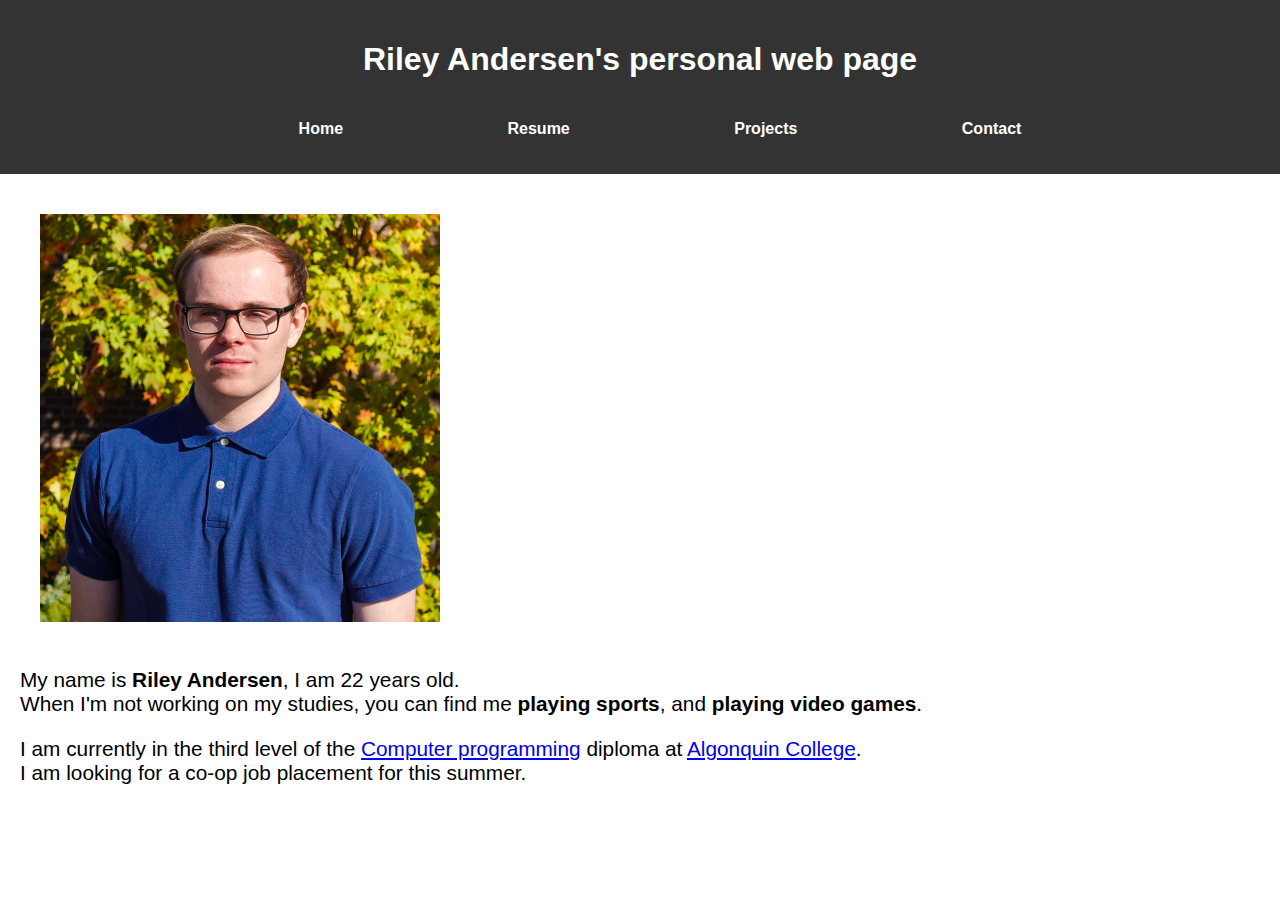
<file: index.html>
<!DOCTYPE html>
<html lang="en">
    <head>
        <meta charset="UTF-8">
        <meta name="author" content="Riley Andersen">
        <meta name="viewport" content="width=device-width, initial-scale=1.0">
        <title>Riley Andersen</title>
        <!-- Link the the CSS file (style.css) -->
        <link rel="stylesheet" type="text/css" href="style.css">
    </head>

    <body>
        <!--Use this header for all 4 files, serves as navigation between pages-->
        <header>
            <h1>Riley Andersen's personal web page</h1>
            <nav>
                <ul>
                    <li><a href="index.html">Home</a></li>
                    <li><a href="resume.html">Resume</a></li>
                    <li><a href="Projects.html">Projects</a></li>
                    <li><a href="Contact.html">Contact</a></li>
                </ul>
            </nav>
        </header>

        <main>

            <img src="images/rileyAndersen.png" class="personal-image" alt="A picture of me">

            <div id="my-description">
                <p>My name is <strong>Riley Andersen</strong>, I am 22 years old.<br>
                When I'm not working on my studies, you can find me <strong>playing sports</strong>, and <strong>playing video games</strong>.<br></p>
            </div>

            <div id="college-description">
                <p>I am currently in the third level of the <a href="https://www.algonquincollege.com/sat/program/computer-programming/#summary" target="_blank">Computer programming</a> diploma at <a href="https://www.algonquincollege.com/" target="_blank">Algonquin College</a>.<br>
                I am looking for a co-op job placement for this summer.</p>
            </div>

        </main>

    </body>

</html>
</file>
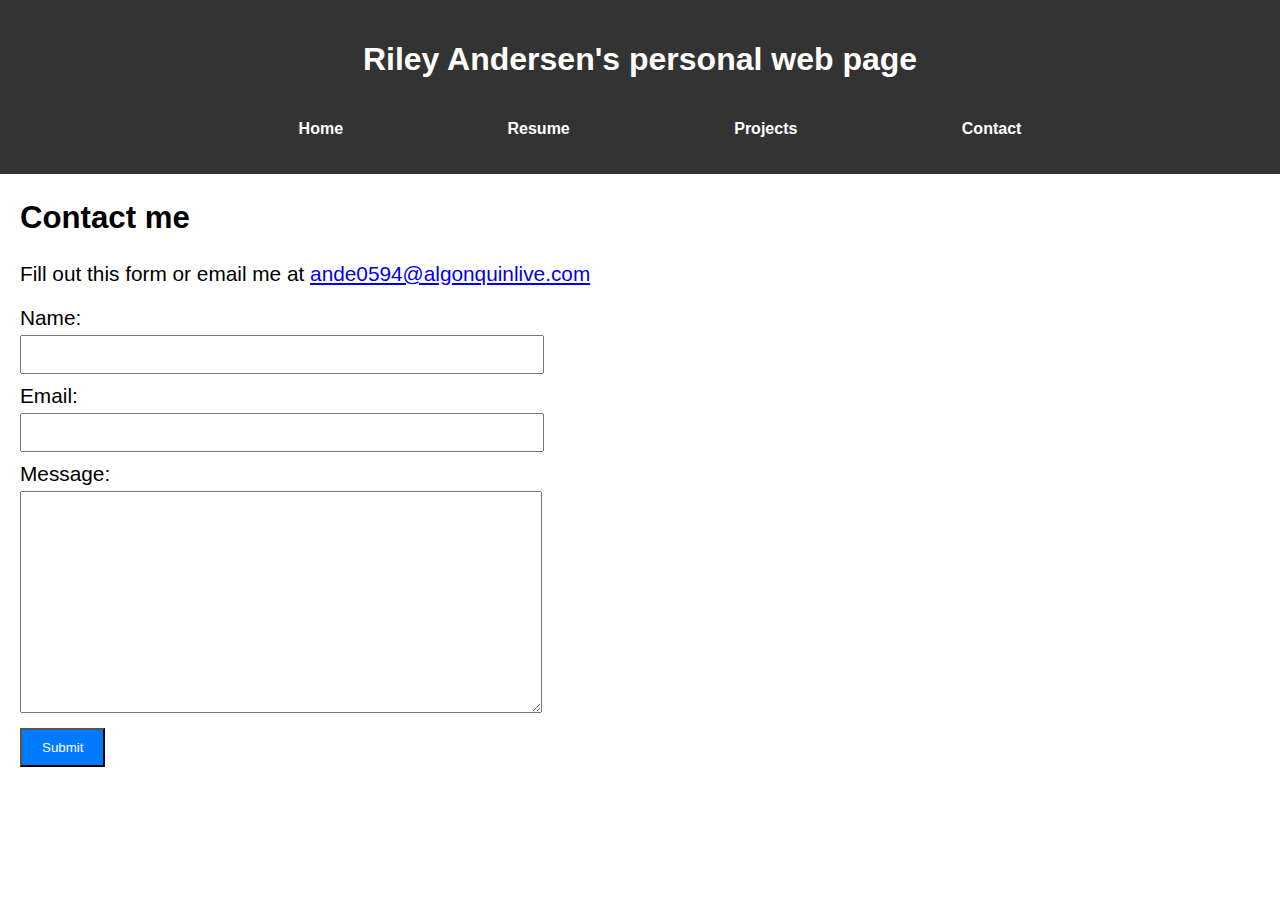
<file: Contact.html>
<!DOCTYPE html>
<html lang="en">
    <head>
        <meta charset="UTF-8">
        <meta name="author" content="Your Name">
        <meta name="viewport" content="width=device-width, initial-scale=1.0">
        <title>Contact info</title>
        <!-- Link the the CSS file (style.css) -->
        <link rel="stylesheet" type="text/css" href="style.css">
    </head>
    <body>
        <header>
            <h1>Riley Andersen's personal web page</h1>
            <nav>
                <ul>
                    <li><a href="index.html">Home</a></li>
                    <li><a href="resume.html">Resume</a></li>
                    <li><a href="Projects.html">Projects</a></li>
                    <li><a href="Contact.html">Contact</a></li>
                </ul>
            </nav>
        </header>
        
        <main>
            <h2>Contact me</h2>
            <p>Fill out this form or email me at <a href="mailto:ande0594@algonquinlive.com">ande0594@algonquinlive.com</a></p>
            <!--Form to fill out to contact me, not functional yet-->
            <form>
                <label for="name">Name:</label>
                <input type="text" id="name" name="name" required>

                <label for="email">Email:</label>
                <input type="email" id="email" name="email" required>

                <label for="message">Message:</label>
                <textarea id="message" name="message"></textarea>

                <input type="submit" value="Submit">
            </form>

        </main>

    </body>
</html>
</file>
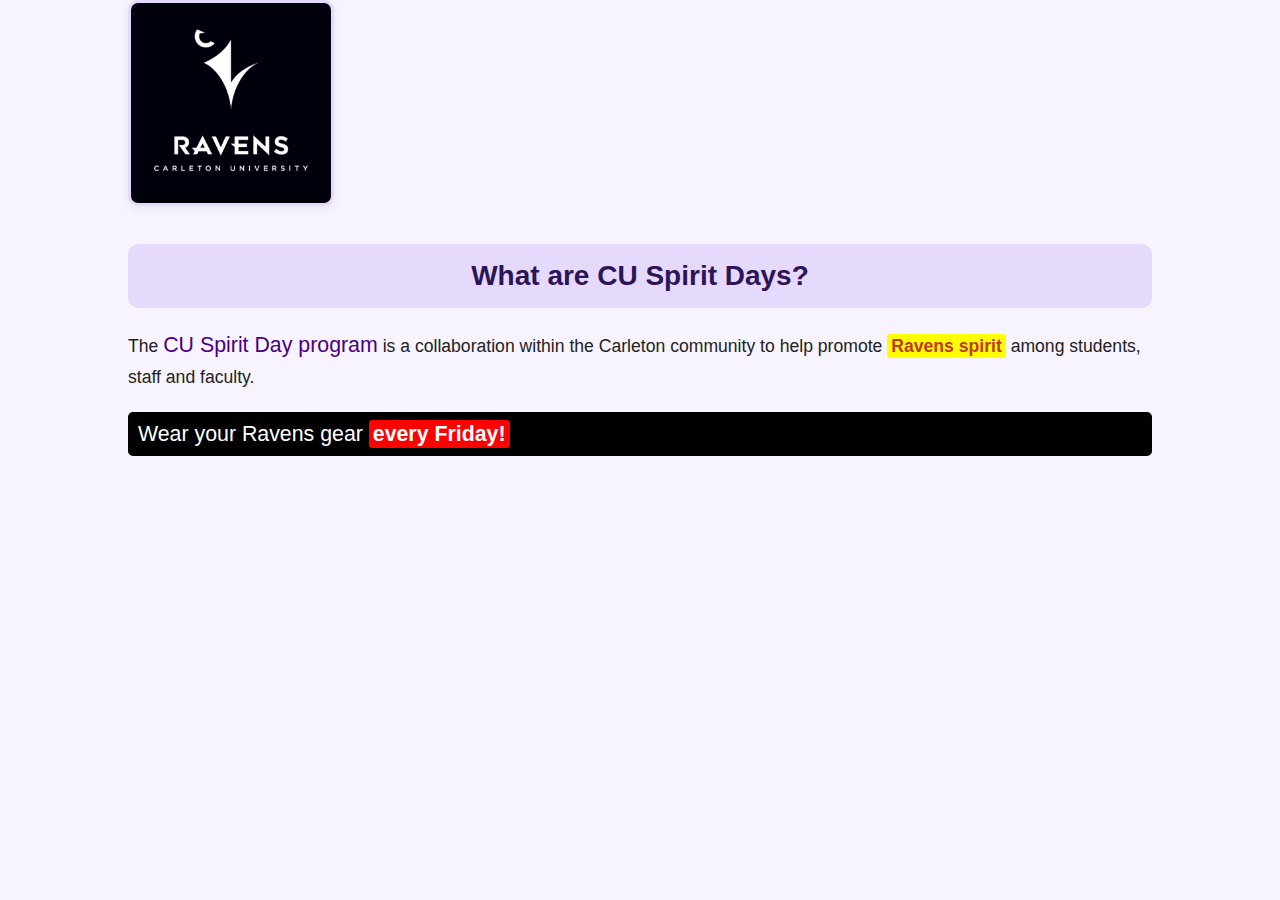
<file: cu.html>
<!DOCTYPE html>
<html lang="eng">
  <head>
    <meta charset="UTF-8">
    <title>Welcome Ravens!</title>
  <link rel="stylesheet" href="./mystyle.css">
    <!-- For now add your styles here. Though it is a good practice to keep your styles in a separate CSS file.-->
  </head>
  <body>
    <img src="carleton-logo.jpeg" alt="Carleton Logo - Raven Spirit" style="width:30%">
	<div class="content">
      <h1>What are CU Spirit Days?</h1>
      <p>The <span id="spiritday">CU Spirit Day program</span> is a collaboration within the Carleton community 
      to help promote <span class="highlight">Ravens spirit</span> among students, staff and faculty. </p>
      <p id="friday">Wear your Ravens gear <span class="highlight">every Friday!</span></p>
	</div>
  </body>
</html>
</file>
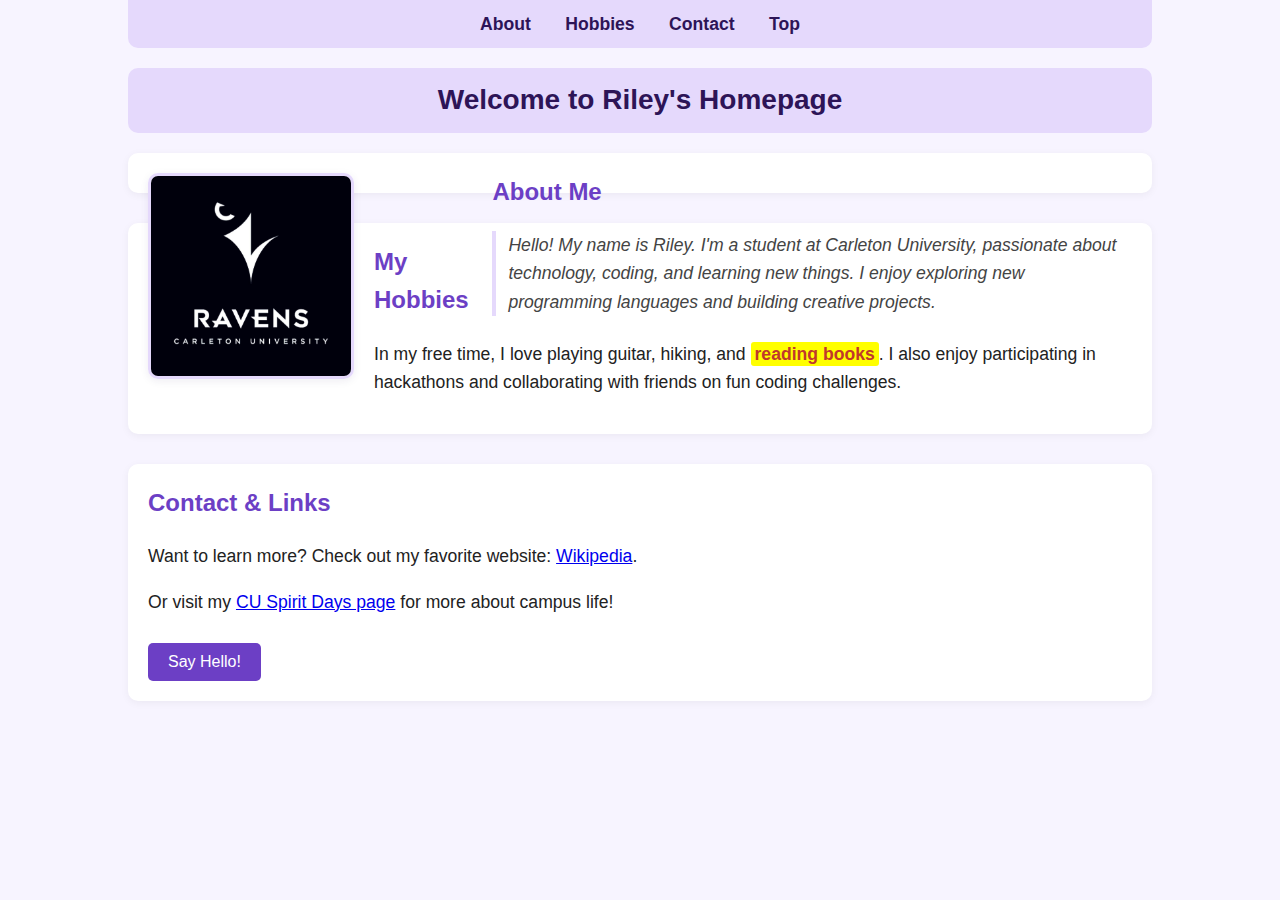
<file: hello.html>
<!DOCTYPE html>
<html lang="en">

<head>
    <meta charset="UTF-8">
    <title>About Riley</title>
    <link rel="stylesheet" href="./mystyle.css">
</head>

<body>
    <nav>
        <a href="#about">About</a>
        <a href="#hobbies">Hobbies</a>
        <a href="#contact">Contact</a>
        <a href="#top">Top</a>
    </nav>
    <h1 id="top">Welcome to Riley's Homepage</h1>
    <section id="about">
        <img src="carleton-logo.jpeg" alt="Carleton Logo - Raven Spirit"
            style="width:50%; float:left; margin-right:20px;" class="right-side">
        <div class="right-side" style="float:right; width:65%;">
            <h2>About Me</h2>
            <p class="quotation">Hello! My name is Riley. I'm a student at Carleton University, passionate about technology, coding, and
                learning new things. I enjoy exploring new programming languages and building creative projects.</p>
        </div>
    </section>
    <section id="hobbies">
        <h2>My Hobbies</h2>
        <p>In my free time, I love playing guitar, hiking, and <span class="highlight">reading books</span>. I also enjoy
            participating in hackathons and collaborating with friends on fun coding challenges.</p>
    </section>
    <section id="contact">
        <h2>Contact & Links</h2>
        <p>Want to learn more? Check out my favorite website: <a href="https://www.wikipedia.org/"
                target="_blank">Wikipedia</a>.</p>
        <p>Or visit my <a href="index.html">CU Spirit Days page</a> for more about campus life!</p>
        <button type="button">Say Hello!</button>
    </section>
</body>

</html>
</file>
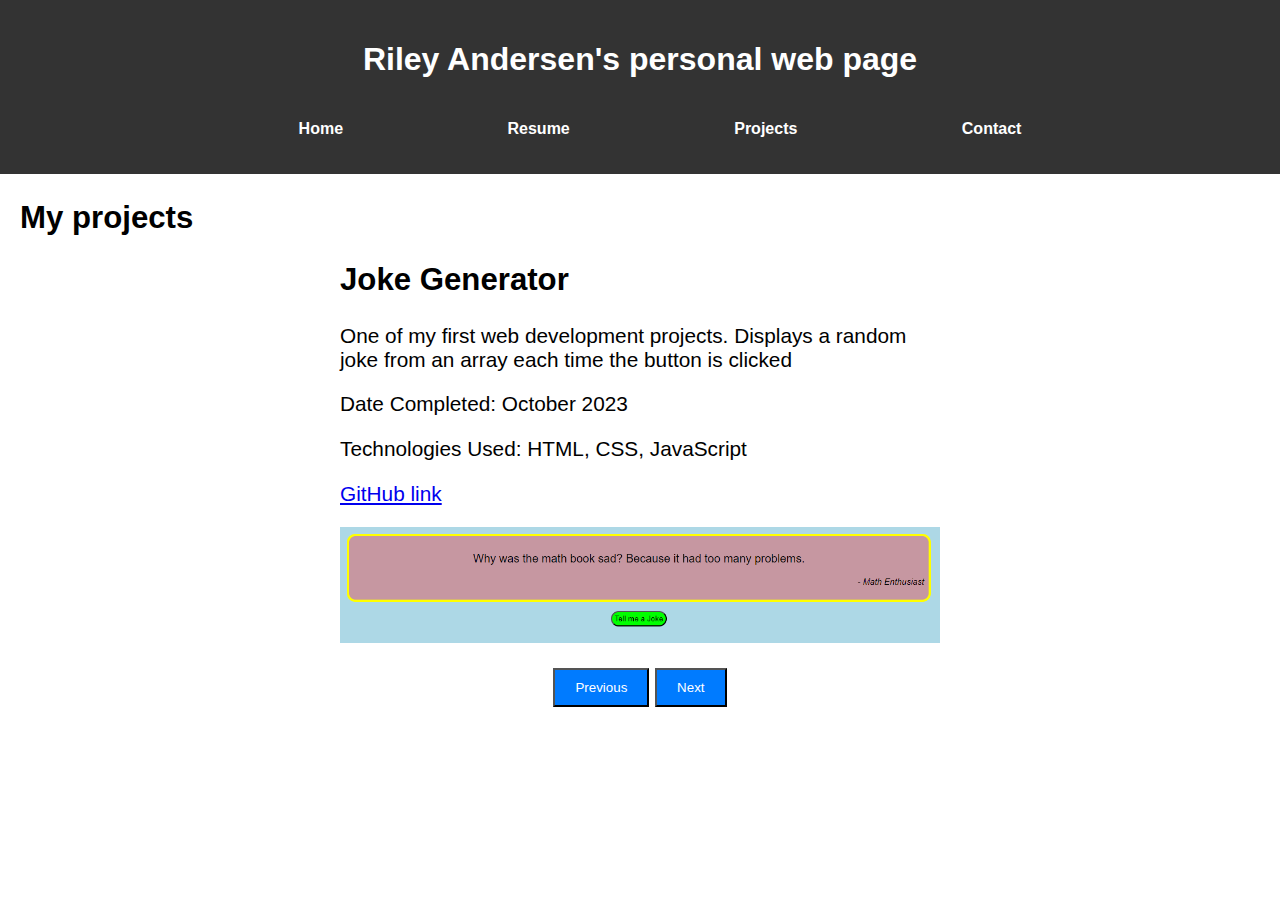
<file: Projects.html>
<!DOCTYPE html>
<html lang="en">
    <head>
        <meta charset="UTF-8">
        <meta name="author" content="Your Name">
        <meta name="viewport" content="width=device-width, initial-scale=1.0">
        <title>My projects</title>
        <!-- Link the the CSS file (style.css) -->
        <link rel="stylesheet" type="text/css" href="style.css">
        <!-- Link the the javascript file (work.css) -->
        <script src="work.js" defer></script>
    </head>

    <body>
        <!--A collection of projects, using javascript to navigate through them-->
        <header>
            <h1>Riley Andersen's personal web page</h1>
            <nav>
                <ul>
                    <li><a href="index.html">Home</a></li>
                    <li><a href="resume.html">Resume</a></li>
                    <li><a href="Projects.html">Projects</a></li>
                    <li><a href="Contact.html">Contact</a></li>
                </ul>
            </nav>
        </header>

        <main>

            <h2>My projects</h2>

            <div class="project-container">
                
                <div class="project">
                    <h2>Joke Generator</h2>
                    <p>One of my first web development projects. Displays a random joke from an array each time the button is clicked</p>
                    <p>Date Completed: October 2023</p>
                    <p>Technologies Used: HTML, CSS, JavaScript</p>
                    <p><a href="https://github.com/rileyandersen/Joke-Generator" target="_blank">GitHub link</a></p>
                    <img src="images/jokeGenerator.png" alt="Project screenshot">
                </div>

                <div class="project">
                    <h2>Quiz website</h2>
                    <p>A website that contains a few simple multiple choice quizzes. Keeps track of user score.</p>
                    <p>Date Completed: November 2023</p>
                    <p>Technologies Used: HTML, CSS, JavaScript</p>
                    <p><a href="https://github.com/rileyandersen/Quiz-site" target="_blank">GitHub link</a></p>
                    <img src="images/studyHelper.png" alt="Project screenshot">
                </div>

                <div class="project">
                    <h2>Task manager website</h2>
                    <p>Allows users to create an account and track their tasks by their due date, completion status, and priority.</p>
                    <p>Date Completed: Decmber 2023</p>
                    <p>Technologies Used: HTML, CSS, JavaScript, PHP</p>
                    <p><a href="https://github.com/rileyandersen/Task-Manager" target="_blank">GitHub link</a></p>
                    <img src="images/taskManager.png" alt="Project screenshot">
                </div>

            </div>

            <div class="button-container">
                <button class="btn" id="prevBtn">Previous</button>
                <button class="btn" id="nextBtn">Next</button>
            </div>

        </main>

    </body>

</html>
</file>
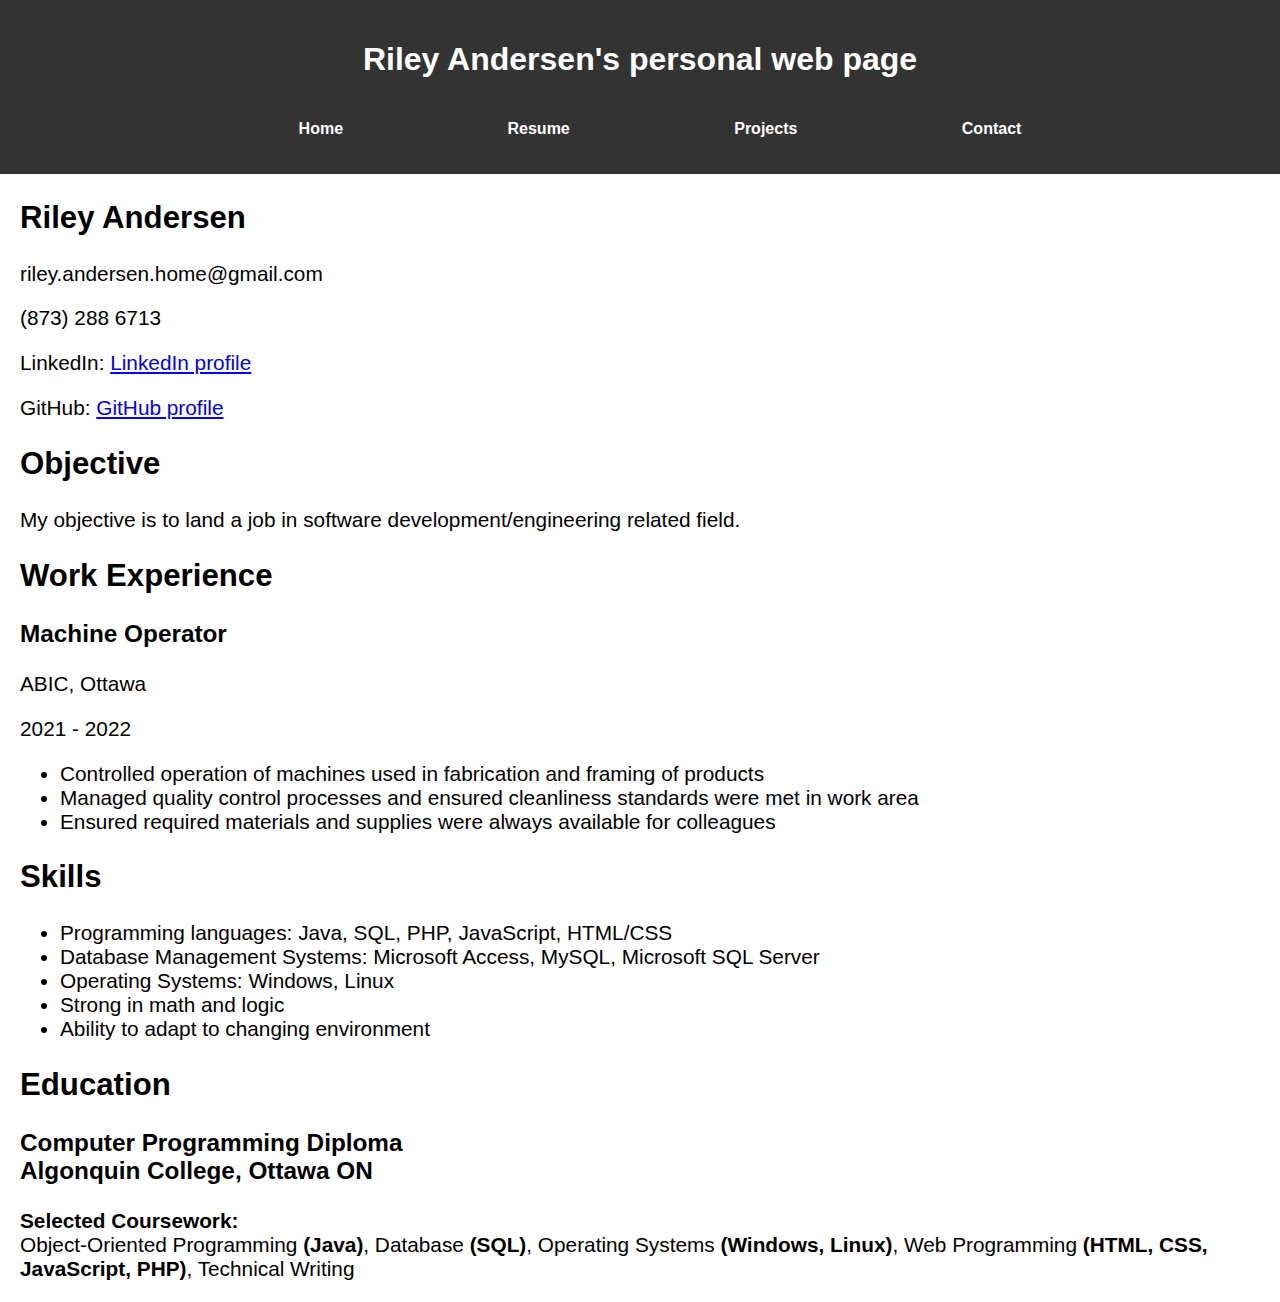
<file: resume.html>
<!DOCTYPE html>
<html lang="en">
    <head>
        <meta charset="UTF-8">
        <meta name="author" content="Your Name">
        <meta name="viewport" content="width=device-width, initial-scale=1.0">
        <title>Resume</title>
        <!-- Link the the CSS file (style.css) -->
        <link rel="stylesheet" type="text/css" href="style.css">
    </head>

    <body>

        <header>
            <h1>Riley Andersen's personal web page</h1>
            <nav>
                <ul>
                    <li><a href="index.html">Home</a></li>
                    <li><a href="resume.html">Resume</a></li>
                    <li><a href="Projects.html">Projects</a></li>
                    <li><a href="Contact.html">Contact</a></li>
                </ul>
            </nav>
        </header>

        <main>
            <!--My name, eamil, and links-->
            <h2>Riley Andersen</h2>
            <p>riley.andersen.home@gmail.com</p>
            <p>(873) 288 6713</p>
            <p>LinkedIn: <a href="https://www.linkedin.com/in/riley-andersen-734102223/" target="_blank">LinkedIn profile</a></p>
            <p>GitHub: <a href="https://github.com/rileyandersen" target="_blank">GitHub profile</a></p>
            
            <section class="section">
                <h2>Objective</h2>
                <p>My objective is to land a job in software development/engineering related field.</p>
            </section>
            <!--Section for work experience-->
            <section class="section">
                <h2>Work Experience</h2>
                <article>
                    <h3>Machine Operator</h3>
                    <p>ABIC, Ottawa</p>
                    <p>2021 - 2022</p>
                    <ul>
                        <li>Controlled operation of machines used in fabrication and framing of products</li>
                        <li>Managed quality control processes and ensured cleanliness standards were met in work area</li>
                        <li>Ensured required materials and supplies were always available for colleagues</li>
                    </ul>
                </article>
            </section>
            <!--Section for skills-->
            <section class="section">
                <h2>Skills</h2>
                <ul>
                    <li>Programming languages: Java, SQL, PHP, JavaScript, HTML/CSS</li>
                    <li>Database Management Systems: Microsoft Access, MySQL, Microsoft SQL Server</li>
                    <li>Operating Systems: Windows, Linux</li>
                    <li>Strong in math and logic</li>
                    <li>Ability to adapt to changing environment</li>
                </ul>
            </section>
            <!--Section for education-->
            <section class="section">
                <h2>Education</h2>
                <h3>Computer Programming Diploma<br>Algonquin College, Ottawa ON</h3>
                <p><strong>Selected Coursework:</strong><br>
                Object-Oriented Programming <strong>(Java)</strong>, Database <Strong>(SQL)</Strong>, Operating Systems <strong>(Windows, Linux)</strong>, Web Programming <strong>(HTML, CSS, JavaScript, PHP)</strong>, Technical Writing</p>
            </section>
        </main>
    </body>
</html>
</file>
<file: style.css>
/* style.css */

/*Apply consistent font to body */
body {
    font-family: 'Trebuchet MS', 'Lucida Sans Unicode', 'Lucida Grande', 'Lucida Sans', Arial, sans-serif;
    margin: 0; /* Set margin to 0 */
    padding: 0; /* Set padding to 0 */
}

/* Styling for header */
header {
    text-align: center;
    background-color: #333;
    color: #fff;
    padding: 20px 0;
}

/* remove bullet points, add padding */
nav ul {
    list-style: none;
    padding-top: 20px;
}

/* Display links to other pages inline */
nav li {
    display: inline;
    margin: 80px;
}

nav a {
    text-decoration: none;
    color: #fff;
    font-weight: bold;
}

/* underline on hover */
nav a:hover {
    text-decoration: underline;
}

/* Change size of my picture in index.html */
.personal-image {
    padding: 20px;
    width: 400px;
    height: auto;
}

/* apply consistent fonst size and margin for main elements */
main {
    font-size: 130%;
    margin: 20px;
}

/* For Projects page */

.project-container {
    max-width: 600px;
    margin: 0 auto;
}
.project {
    display: none;
}
.project img {
    max-width: 100%;
}

/* styling for next/previous buttons */
.button-container {
    text-align: center;
    margin-top: 20px;
}
.btn {
    display: inline-block;
    padding: 10px 20px;
    background-color: #007BFF;
    color: #fff;
    cursor: pointer;
}
.btn:hover {
    background-color: #0056b3;
}

/* For Contact page */

form {
    max-width: 500px;
}
label {
    display: block;
    margin-bottom: 5px;
}

input[type="text"],
input[type="email"],
textarea {
    width: 100%;
    padding: 10px;
    margin-bottom: 10px;
}
textarea {
    height: 200px;
}
input[type="submit"] {
    background-color: #007BFF;
    color: #fff;
    padding: 10px 20px;
    cursor: pointer;
}
input[type="submit"]:hover {
    background-color: #0056b3;
}
</file>
<file: mystyle.css>
h1 {
  font-size: 21pt;
  background-color: rgb(229, 217, 252);
  text-align: center;
  font-family: 'Segoe UI', Arial, sans-serif;
  color: #2d1457;
  margin-top: 20px;
  margin-bottom: 20px;
  padding: 10px 0;
  border-radius: 10px;
}

body {
  background-color: #f7f4ff;
  font-family: 'Segoe UI', Arial, sans-serif;
  color: #222;
  margin: 0;
  padding: 0 10vw;
  line-height: 1.6;
}

nav {
  background-color: #e5d9fc;
  padding: 10px 0;
  text-align: center;
  margin-bottom: 20px;
  border-radius: 0 0 10px 10px;
}
nav a {
  color: #2d1457;
  text-decoration: none;
  font-weight: bold;
  margin: 0 15px;
  font-size: 1.1em;
}
nav a:hover {
  text-decoration: underline;
  color: #6c3fc5;
}

section {
  background-color: #fff;
  border-radius: 10px;
  box-shadow: 0 2px 8px rgba(0,0,0,0.05);
  margin-bottom: 30px;
  padding: 20px;
}

h2 {
  color: #6c3fc5;
  font-size: 1.5em;
  margin-top: 0;
}

p {
  font-size: 1.1em;
  margin-bottom: 1em;
}

.highlight {
  background-color: yellow;
  font-weight: bold;
  color: #c0392b;
  padding: 2px 4px;
  border-radius: 3px;
}

#spiritday {
  font-size: 16pt;
  color: indigo;
}

#friday {
  font-size: 16pt;
  color: #FFFFFF;
  background-color: #000000;
  padding: 5px 10px;
  border-radius: 5px;
}

#friday .highlight {
  background-color: red;
  color: #fff;
}

img {
  margin-right: 20px;
  margin-bottom: 10px;
  border: 3px solid #e5d9fc;
  border-radius: 10px;
  max-width: 200px;
  height: auto;
  box-shadow: 0 2px 8px rgba(44,21,87,0.08);
}

.right-side {
  /* For floating text beside image */
}

.quotation {
  font-style: italic;
  color: #444;
  border-left: 4px solid #e5d9fc;
  padding-left: 12px;
  margin: 10px 0;
}

button {
  background-color: #6c3fc5;
  color: #fff;
  border: none;
  border-radius: 5px;
  padding: 10px 20px;
  font-size: 1em;
  cursor: pointer;
  margin-top: 10px;
  transition: background 0.2s;
}
button:hover {
  background-color: #2d1457;
}
</file>
